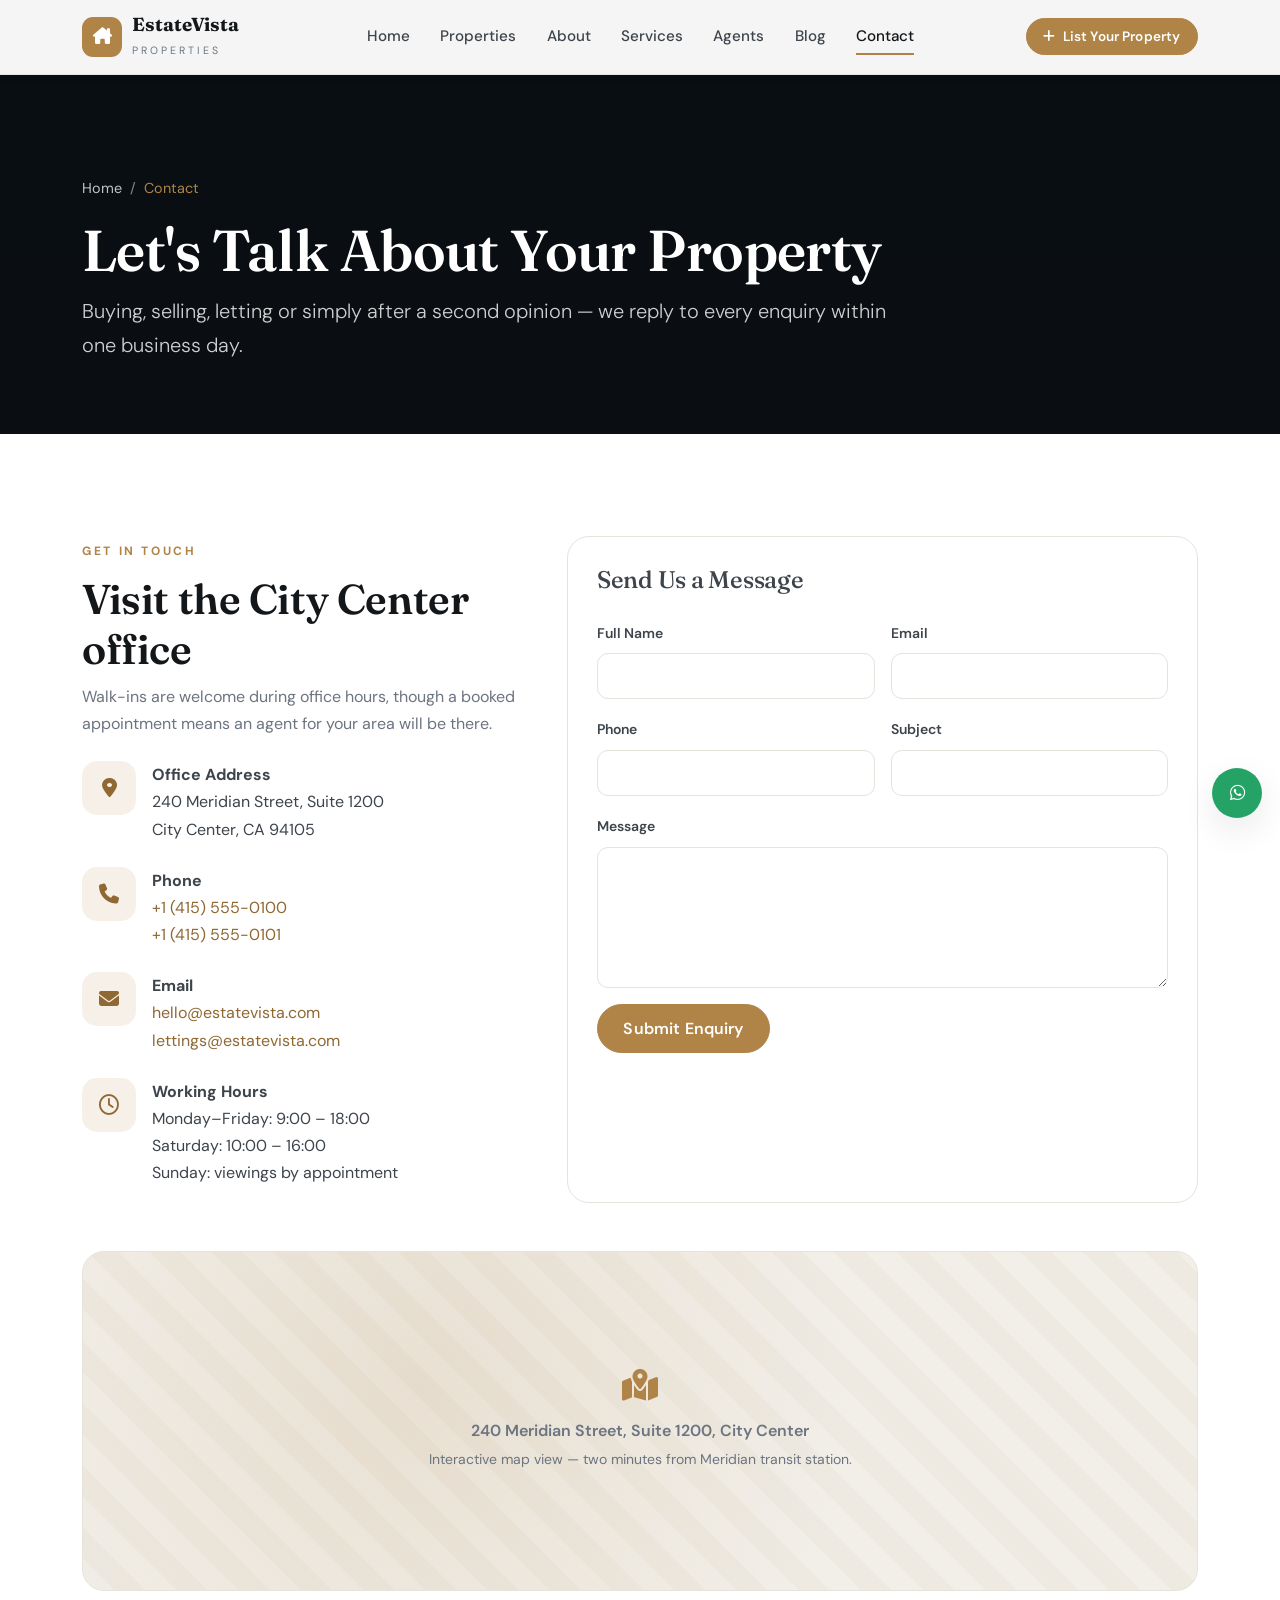
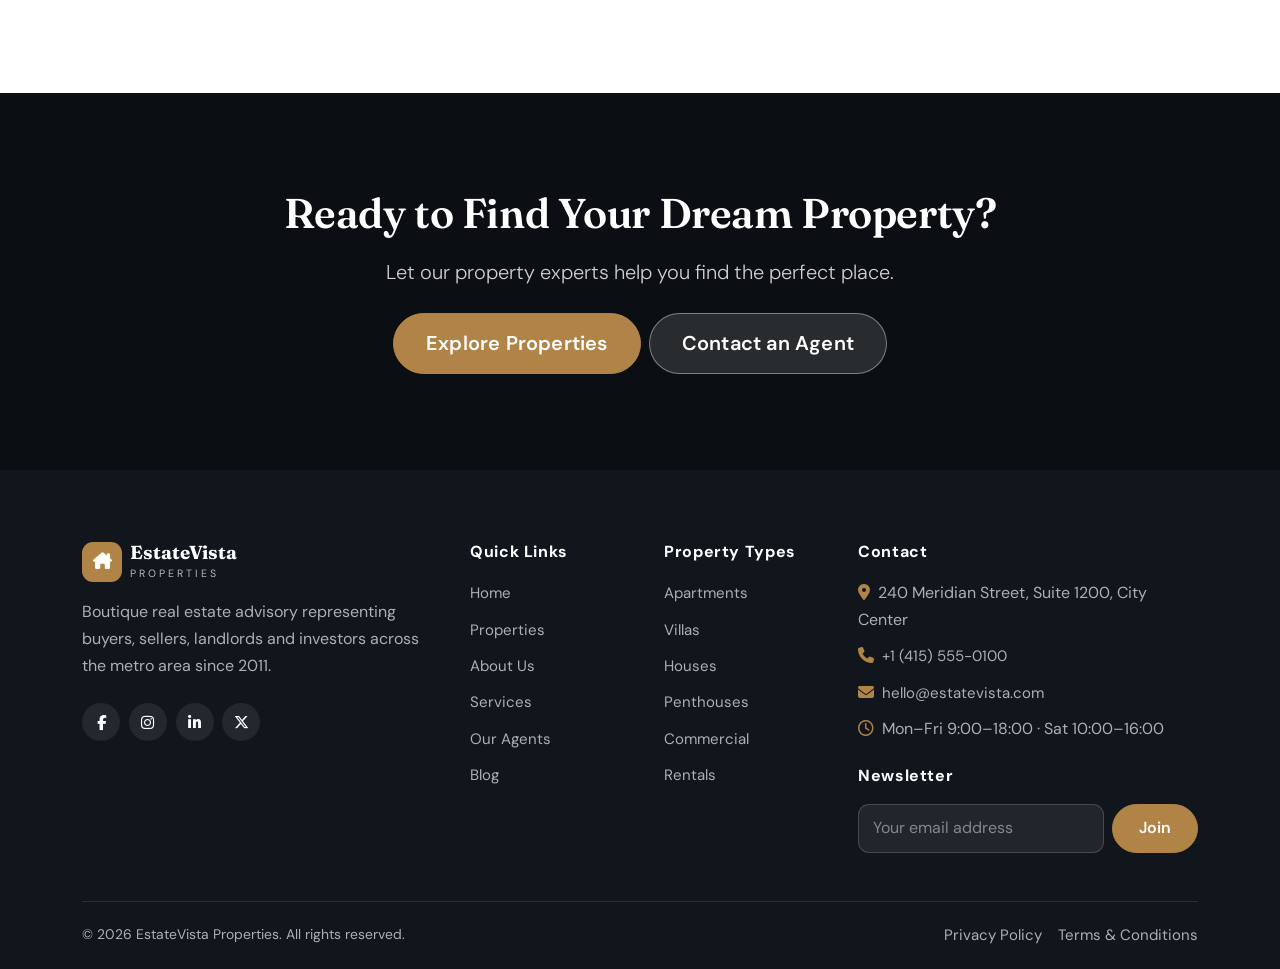
<file: contact.html>
<!DOCTYPE html>
<html lang="en">
<head>
<meta charset="utf-8">
<meta name="viewport" content="width=device-width, initial-scale=1">
<title>Contact Us — EstateVista Properties</title>
<meta name="description" content="Contact EstateVista Properties: 240 Meridian Street, Suite 1200, City Center. Call +1 (415) 555-0100 or send an enquiry and we will reply within one business day.">
<meta property="og:type" content="website">
<meta property="og:title" content="Contact EstateVista Properties">
<meta property="og:description" content="Office address, phone, email, working hours and enquiry form.">
<meta property="og:image" content="https://images.unsplash.com/photo-1524758631624-e2822e304c36?auto=format&fit=crop&w=1200&q=70">
<meta name="twitter:card" content="summary_large_image">
<link rel="preconnect" href="https://fonts.googleapis.com">
<link rel="preconnect" href="https://fonts.gstatic.com" crossorigin>
<link href="https://fonts.googleapis.com/css2?family=Fraunces:opsz,wght@9..144,400;9..144,600;9..144,700&family=DM+Sans:wght@400;500;600;700&display=swap" rel="stylesheet">
<link href="https://cdn.jsdelivr.net/npm/bootstrap@5.3.3/dist/css/bootstrap.min.css" rel="stylesheet">
<link href="https://cdnjs.cloudflare.com/ajax/libs/font-awesome/6.5.2/css/all.min.css" rel="stylesheet">
<link href="css/style.css" rel="stylesheet">
</head>
<body data-page="contact">
<header id="site-header"></header>

<main id="main">
  <section class="page-hero" style="background-image:url('https://images.unsplash.com/photo-1524758631624-e2822e304c36?auto=format&fit=crop&w=1600&q=70')">
    <div class="container">
      <nav aria-label="Breadcrumb">
        <ol class="breadcrumb breadcrumb-ev">
          <li class="breadcrumb-item"><a href="index.html">Home</a></li>
          <li class="breadcrumb-item active" aria-current="page">Contact</li>
        </ol>
      </nav>
      <h1>Let's Talk About Your Property</h1>
      <p class="lead mb-0" style="color:rgba(255,255,255,.8);max-width:58ch">Buying, selling, letting or simply after a second opinion — we reply to every enquiry within one business day.</p>
    </div>
  </section>

  <section class="section">
    <div class="container">
      <div class="row g-5">
        <div class="col-lg-5">
          <span class="eyebrow">Get In Touch</span>
          <h2>Visit the City Center office</h2>
          <p class="text-muted-2">Walk-ins are welcome during office hours, though a booked appointment means an agent for your area will be there.</p>
          <ul class="list-unstyled mt-4">
            <li class="d-flex gap-3 mb-4"><span class="ev-icon mb-0" style="flex:none"><i class="fa-solid fa-location-dot" aria-hidden="true"></i></span><span><strong class="d-block">Office Address</strong>240 Meridian Street, Suite 1200<br>City Center, CA 94105</span></li>
            <li class="d-flex gap-3 mb-4"><span class="ev-icon mb-0" style="flex:none"><i class="fa-solid fa-phone" aria-hidden="true"></i></span><span><strong class="d-block">Phone</strong><a href="tel:+14155550100">+1 (415) 555-0100</a><br><a href="tel:+14155550101">+1 (415) 555-0101</a></span></li>
            <li class="d-flex gap-3 mb-4"><span class="ev-icon mb-0" style="flex:none"><i class="fa-solid fa-envelope" aria-hidden="true"></i></span><span><strong class="d-block">Email</strong><a href="mailto:hello@estatevista.com">hello@estatevista.com</a><br><a href="mailto:lettings@estatevista.com">lettings@estatevista.com</a></span></li>
            <li class="d-flex gap-3"><span class="ev-icon mb-0" style="flex:none"><i class="fa-regular fa-clock" aria-hidden="true"></i></span><span><strong class="d-block">Working Hours</strong>Monday–Friday: 9:00 – 18:00<br>Saturday: 10:00 – 16:00<br>Sunday: viewings by appointment</span></li>
          </ul>
        </div>

        <div class="col-lg-7">
          <form class="ev-card" data-validate data-success="Thank you — your message is with our team and we will reply within one business day." novalidate>
            <h2 class="h4 mb-4">Send Us a Message</h2>
            <div class="row g-3">
              <div class="col-md-6">
                <label class="form-label small fw-semibold" for="cName">Full Name</label>
                <input class="form-control" id="cName" required>
                <div class="invalid-feedback">Please enter your name.</div>
              </div>
              <div class="col-md-6">
                <label class="form-label small fw-semibold" for="cEmail">Email</label>
                <input class="form-control" type="email" id="cEmail" required>
                <div class="invalid-feedback">Please enter a valid email address.</div>
              </div>
              <div class="col-md-6">
                <label class="form-label small fw-semibold" for="cPhone">Phone</label>
                <input class="form-control" type="tel" id="cPhone" required>
                <div class="invalid-feedback">Please enter a contact number.</div>
              </div>
              <div class="col-md-6">
                <label class="form-label small fw-semibold" for="contactSubject">Subject</label>
                <input class="form-control" id="contactSubject" required>
                <div class="invalid-feedback">Please add a subject.</div>
              </div>
              <div class="col-12">
                <label class="form-label small fw-semibold" for="cMessage">Message</label>
                <textarea class="form-control" id="cMessage" rows="5" required></textarea>
                <div class="invalid-feedback">Please write a short message.</div>
              </div>
              <div class="col-12"><button class="btn btn-ev" type="submit">Submit Enquiry</button></div>
              <div class="col-12"><div class="ev-alert" role="status"></div></div>
            </div>
          </form>
        </div>
      </div>

      <div class="map-placeholder mt-5">
        <div class="p-4">
          <i class="fa-solid fa-map-location-dot fa-2x text-accent mb-3" aria-hidden="true"></i>
          <p class="mb-1 fw-semibold">240 Meridian Street, Suite 1200, City Center</p>
          <p class="small mb-0">Interactive map view — two minutes from Meridian transit station.</p>
        </div>
      </div>
    </div>
  </section>

  <section class="cta-band" style="background-image:url('https://images.unsplash.com/photo-1512917774080-9991f1c4c750?auto=format&fit=crop&w=1600&q=70')">
    <div class="container text-center">
      <h2>Ready to Find Your Dream Property?</h2>
      <p class="lead mt-3 mb-4" style="color:rgba(255,255,255,.8)">Let our property experts help you find the perfect place.</p>
      <div class="d-flex flex-wrap justify-content-center gap-2">
        <a class="btn btn-ev btn-lg" href="properties.html">Explore Properties</a>
        <a class="btn btn-ev-light btn-lg" href="agents.html">Contact an Agent</a>
      </div>
    </div>
  </section>
</main>

<div id="site-footer"></div>
<script src="https://cdn.jsdelivr.net/npm/bootstrap@5.3.3/dist/js/bootstrap.bundle.min.js" defer></script>
<script src="js/data.js" defer></script>
<script src="js/script.js" defer></script>
</body>
</html>
</file>
<file: css/style.css>
/* ==========================================================================
   EstateVista Properties — Global Stylesheet
   Palette: warm neutrals + a single elegant accent (deep bronze/gold)
   ========================================================================== */

:root {
  --ev-ink: #14171a;
  --ev-ink-soft: #3d444b;
  --ev-muted: #6b7480;
  --ev-line: #e6e3dd;
  --ev-bg: #ffffff;
  --ev-bg-alt: #f7f5f1;
  --ev-bg-deep: #10161c;
  --ev-accent: #b08347;
  --ev-accent-dark: #8f6832;
  --ev-accent-soft: rgba(176, 131, 71, 0.12);
  --ev-radius: 14px;
  --ev-radius-lg: 22px;
  --ev-shadow-sm: 0 2px 10px rgba(20, 23, 26, 0.05);
  --ev-shadow: 0 12px 34px rgba(20, 23, 26, 0.09);
  --ev-shadow-lg: 0 26px 60px rgba(20, 23, 26, 0.16);
  --ev-transition: 0.35s cubic-bezier(0.22, 0.61, 0.36, 1);
}

* { box-sizing: border-box; }

html { scroll-behavior: smooth; }

body {
  font-family: "DM Sans", system-ui, -apple-system, "Segoe UI", sans-serif;
  color: var(--ev-ink-soft);
  background: var(--ev-bg);
  font-size: 1rem;
  line-height: 1.7;
  overflow-x: hidden;
  
}

h1, h2, h3, h4, h5, h6, .display-brand {
  font-family: "Fraunces", "Times New Roman", serif;
  color: var(--ev-ink);
  font-weight: 600;
  letter-spacing: -0.01em;
  line-height: 1.2;
}

h1 { font-size: clamp(2.1rem, 5vw, 3.6rem); }
h2 { font-size: clamp(1.7rem, 3.4vw, 2.6rem); }
h3 { font-size: clamp(1.25rem, 2.2vw, 1.6rem); }

a { color: var(--ev-accent-dark); text-decoration: none; transition: color var(--ev-transition); }
a:hover { color: var(--ev-accent); }

img { max-width: 100%; }

::selection { background: var(--ev-accent); color: #fff; }

:focus-visible {
  outline: 2px solid var(--ev-accent);
  outline-offset: 3px;
  border-radius: 4px;
}

.section { padding: clamp(3.5rem, 8vw, 6.5rem) 0; }
.section-alt { background: var(--ev-bg-alt); }
.section-dark { background: var(--ev-bg-deep); color: rgba(255, 255, 255, 0.78); }
.section-dark h1, .section-dark h2, .section-dark h3, .section-dark h4 { color: #fff; }

.eyebrow {
  display: inline-block;
  font-size: 0.75rem;
  letter-spacing: 0.22em;
  text-transform: uppercase;
  font-weight: 700;
  color: var(--ev-accent);
  margin-bottom: 0.85rem;
}

.section-sub { color: var(--ev-muted); max-width: 620px; }
.text-muted-2 { color: var(--ev-muted) !important; }
.text-accent { color: var(--ev-accent) !important; }
.bg-soft { background: var(--ev-bg-alt); }

/* ---------- Buttons ---------- */
.btn {
  border-radius: 999px;
  font-weight: 600;
  letter-spacing: 0.01em;
  padding: 0.72rem 1.6rem;
  transition: all var(--ev-transition);
}
.btn-ev {
  background: var(--ev-accent);
  border: 1px solid var(--ev-accent);
  color: #fff;
}
.btn-ev:hover, .btn-ev:focus {
  background: var(--ev-accent-dark);
  border-color: var(--ev-accent-dark);
  color: #fff;
  transform: translateY(-2px);
  box-shadow: 0 10px 24px rgba(176, 131, 71, 0.32);
}
.btn-ev-outline {
  background: transparent;
  border: 1px solid var(--ev-line);
  color: var(--ev-ink);
}
.btn-ev-outline:hover {
  border-color: var(--ev-accent);
  color: var(--ev-accent-dark);
  background: var(--ev-accent-soft);
}
.btn-ev-light {
  background: rgba(255, 255, 255, 0.12);
  border: 1px solid rgba(255, 255, 255, 0.4);
  color: #fff;
  backdrop-filter: blur(6px);
}
.btn-ev-light:hover { background: #fff; color: var(--ev-ink); }
.btn-sm { padding: 0.45rem 1.05rem; font-size: 0.85rem; }
.btn-lg { padding: 0.9rem 2rem; }

/* ---------- Navbar ---------- */
.ev-navbar {
  position: fixed;
  top: 0; left: 0; right: 0;
  z-index: 1040;
  padding: 1.1rem 0;
  transition: background var(--ev-transition), padding var(--ev-transition), box-shadow var(--ev-transition);
  background: transparent;
}
.ev-navbar .navbar-brand { display: flex; align-items: center; gap: 0.65rem; }
.ev-mark {
  width: 40px; height: 40px;
  border-radius: 11px;
  display: grid; place-items: center;
  background: var(--ev-accent);
  color: #fff;
  font-size: 1.05rem;
  flex: none;
}
.ev-brand-text { line-height: 1.1; }
.ev-brand-text strong {
  font-family: "Fraunces", serif;
  font-size: 1.18rem;
  color: #fff;
  display: block;
  transition: color var(--ev-transition);
}
.ev-brand-text span {
  font-size: 0.66rem;
  letter-spacing: 0.28em;
  text-transform: uppercase;
  color: rgba(255, 255, 255, 0.7);
  transition: color var(--ev-transition);
}
.ev-navbar .nav-link {
  color: rgba(255, 255, 255, 0.88);
  font-weight: 500;
  font-size: 0.95rem;
  padding: 0.5rem 0.95rem !important;
  position: relative;
  transition: color var(--ev-transition);
}
.ev-navbar .nav-link::after {
  content: "";
  position: absolute;
  left: 0.95rem; right: 0.95rem; bottom: 0.15rem;
  height: 2px;
  background: var(--ev-accent);
  transform: scaleX(0);
  transform-origin: left;
  transition: transform var(--ev-transition);
}
.ev-navbar .nav-link:hover, .ev-navbar .nav-link.active { color: #fff; }
.ev-navbar .nav-link.active::after { transform: scaleX(1); }
.ev-navbar .navbar-toggler {
  border: 1px solid rgba(255, 255, 255, 0.45);
  border-radius: 10px;
  padding: 0.4rem 0.6rem;
  color: #fff;
}
.ev-navbar .navbar-toggler:focus { box-shadow: none; }
.ev-navbar .dropdown-menu {
  border: 1px solid var(--ev-line);
  border-radius: var(--ev-radius);
  box-shadow: var(--ev-shadow);
  padding: 0.5rem;
  margin-top: 0.6rem;
}
.ev-navbar .dropdown-item {
  border-radius: 9px;
  padding: 0.5rem 0.85rem;
  font-size: 0.92rem;
  color: var(--ev-ink-soft);
}
.ev-navbar .dropdown-item:hover { background: var(--ev-accent-soft); color: var(--ev-accent-dark); }

/* Solid state (scrolled or inner pages) */
.ev-navbar.is-solid {
  background: rgba(255, 255, 255, 0.96);
  backdrop-filter: blur(12px);
  box-shadow: var(--ev-shadow-sm);
  padding: 0.65rem 0;
  border-bottom: 1px solid var(--ev-line);
}
.ev-navbar.is-solid .ev-brand-text strong { color: var(--ev-ink); }
.ev-navbar.is-solid .ev-brand-text span { color: var(--ev-muted); }
.ev-navbar.is-solid .nav-link { color: var(--ev-ink-soft); }
.ev-navbar.is-solid .nav-link:hover, .ev-navbar.is-solid .nav-link.active { color: var(--ev-ink); }
.ev-navbar.is-solid .navbar-toggler { border-color: var(--ev-line); color: var(--ev-ink); }

@media (max-width: 991.98px) {
  .ev-navbar .navbar-collapse {
    background: #fff;
    margin-top: 0.9rem;
    padding: 1rem;
    border-radius: var(--ev-radius);
    box-shadow: var(--ev-shadow);
    border: 1px solid var(--ev-line);
  }
  .ev-navbar .nav-link, .ev-navbar.is-solid .nav-link { color: var(--ev-ink-soft); }
  .ev-navbar .nav-link::after { display: none; }
  .ev-navbar .nav-link.active { color: var(--ev-accent-dark); }
}

/* Offset for pages without hero */
.page-offset { padding-top: 96px; }

/* ---------- Hero ---------- */
.ev-hero {
  position: relative;
  min-height: 92vh;
  display: flex;
  align-items: center;
  padding: 9rem 0 4rem;
  background: #0d1216 center/cover no-repeat;
  color: #fff;
}
.ev-hero::after {
  content: "";
  position: absolute; inset: 0;
  background: linear-gradient(100deg, rgba(9, 13, 17, 0.86) 0%, rgba(9, 13, 17, 0.6) 45%, rgba(9, 13, 17, 0.35) 100%);
}
.ev-hero > .container { position: relative; z-index: 2; }
.ev-hero h1 { color: #fff; max-width: 15ch; }
.ev-hero p.lead { color: rgba(255, 255, 255, 0.82); max-width: 56ch; }

.page-hero {
  position: relative;
  padding: 11rem 0 4.5rem;
  background: #0d1216 center/cover no-repeat;
  color: #fff;
}
.page-hero::after {
  content: "";
  position: absolute; inset: 0;
  background: linear-gradient(180deg, rgba(9, 13, 17, 0.85), rgba(9, 13, 17, 0.7));
}
.page-hero > .container { position: relative; z-index: 2; }
.page-hero h1 { color: #fff; }
.breadcrumb-ev { --bs-breadcrumb-divider-color: rgba(255,255,255,.5); font-size: 0.9rem; }
.breadcrumb-ev .breadcrumb-item, .breadcrumb-ev .breadcrumb-item a { color: rgba(255, 255, 255, 0.75); }
.breadcrumb-ev .breadcrumb-item.active { color: var(--ev-accent); }

/* ---------- Search panel ---------- */
.search-panel {
  background: rgba(255, 255, 255, 0.97);
  border-radius: var(--ev-radius-lg);
  box-shadow: var(--ev-shadow-lg);
  padding: 1.35rem;
  border: 1px solid rgba(255, 255, 255, 0.6);
}
.search-panel .form-label {
  font-size: 0.72rem;
  letter-spacing: 0.14em;
  text-transform: uppercase;
  font-weight: 700;
  color: var(--ev-muted);
  margin-bottom: 0.3rem;
}
.form-control, .form-select {
  border-radius: 11px;
  border: 1px solid var(--ev-line);
  padding: 0.62rem 0.85rem;
  color: var(--ev-ink);
  background-color: #fff;
}
.form-control:focus, .form-select:focus {
  border-color: var(--ev-accent);
  box-shadow: 0 0 0 3px var(--ev-accent-soft);
}
.ev-toggle-group .btn-check:checked + .btn {
  background: var(--ev-ink);
  border-color: var(--ev-ink);
  color: #fff;
}

/* ---------- Property cards ---------- */
.property-card {
  background: #fff;
  border: 1px solid var(--ev-line);
  border-radius: var(--ev-radius-lg);
  overflow: hidden;
  height: 100%;
  display: flex;
  flex-direction: column;
  transition: transform var(--ev-transition), box-shadow var(--ev-transition), border-color var(--ev-transition);
}
.property-card:hover {
  transform: translateY(-6px);
  box-shadow: var(--ev-shadow);
  border-color: transparent;
}
.property-media {
  position: relative;
  aspect-ratio: 4 / 3;
  overflow: hidden;
  background: var(--ev-bg-alt);
}
.property-media img {
  width: 100%; height: 100%;
  object-fit: cover;
  transition: transform 0.7s cubic-bezier(0.22, 0.61, 0.36, 1);
}
.property-card:hover .property-media img { transform: scale(1.07); }
.badge-stack { position: absolute; top: 0.9rem; left: 0.9rem; display: flex; gap: 0.4rem; flex-wrap: wrap; }
.ev-badge {
  font-size: 0.68rem;
  letter-spacing: 0.1em;
  text-transform: uppercase;
  font-weight: 700;
  padding: 0.35rem 0.7rem;
  border-radius: 999px;
  background: rgba(255, 255, 255, 0.95);
  color: var(--ev-ink);
}
.ev-badge.accent { background: var(--ev-accent); color: #fff; }
.ev-badge.dark { background: rgba(16, 22, 28, 0.85); color: #fff; }
.fav-btn {
  position: absolute; top: 0.8rem; right: 0.8rem;
  width: 38px; height: 38px;
  border-radius: 50%;
  border: none;
  background: rgba(255, 255, 255, 0.94);
  color: var(--ev-ink-soft);
  display: grid; place-items: center;
  transition: all var(--ev-transition);
}
.fav-btn:hover { background: #fff; color: var(--ev-accent); transform: scale(1.08); }
.fav-btn.is-active { background: var(--ev-accent); color: #fff; }
.property-body { padding: 1.25rem 1.3rem 1.4rem; display: flex; flex-direction: column; flex: 1; }
.property-price { font-family: "Fraunces", serif; font-size: 1.35rem; color: var(--ev-ink); font-weight: 600; }
.property-title { font-size: 1.12rem; margin: 0.35rem 0 0.25rem; }
.property-title a { color: var(--ev-ink); }
.property-title a:hover { color: var(--ev-accent-dark); }
.property-loc { font-size: 0.9rem; color: var(--ev-muted); }
.property-specs {
  display: flex; flex-wrap: wrap; gap: 1rem;
  border-top : 1px solid var(--ev-line);
  margin-top: 1rem; padding-top: 0.9rem;
  font-size: 0.86rem; color: var(--ev-muted);
}
.property-specs i { color: var(--ev-accent); margin-right: 0.35rem; }

/* List view */
.view-list .property-col { width: 100%; }
@media (min-width: 768px) {
  .view-list .property-card { flex-direction: row; }
  .view-list .property-media { width: 42%; aspect-ratio: auto; min-height: 240px; flex: none; }
}

/* ---------- Generic cards ---------- */
.ev-card {
  background: #fff;
  border: 1px solid var(--ev-line);
  border-radius: var(--ev-radius-lg);
  padding: 1.8rem;
  height: 100%;
  transition: transform var(--ev-transition), box-shadow var(--ev-transition);
}
.ev-card:hover { transform: translateY(-5px); box-shadow: var(--ev-shadow); }
.ev-icon {
  width: 54px; height: 54px;
  border-radius: 15px;
  display: grid; place-items: center;
  background: var(--ev-accent-soft);
  color: var(--ev-accent-dark);
  font-size: 1.25rem;
  margin-bottom: 1.1rem;
}

/* ---------- Stats / counters ---------- */
.stat-value {
  font-family: "Fraunces", serif;
  font-size: clamp(2rem, 4vw, 3rem);
  color: var(--ev-accent);
  font-weight: 600;
  line-height: 1;
}
.stat-label { font-size: 0.82rem; letter-spacing: 0.14em; text-transform: uppercase; color: var(--ev-muted); }
.section-dark .stat-label { color: rgba(255, 255, 255, 0.6); }

/* ---------- Location cards ---------- */
.location-card {
  position: relative;
  display: block;
  border-radius: var(--ev-radius-lg);
  overflow: hidden;
  min-height: 300px;
  color: #fff;
}
.location-card img { position: absolute; inset: 0; width: 100%; height: 100%; object-fit: cover; transition: transform 0.8s ease; }
.location-card::after {
  content: ""; position: absolute; inset: 0;
  background: linear-gradient(180deg, rgba(9,13,17,0) 30%, rgba(9,13,17,0.85) 100%);
}
.location-card:hover img { transform: scale(1.08); }
.location-card .loc-body { position: relative; z-index: 2; padding: 1.5rem; height: 100%; display: flex; flex-direction: column; justify-content: flex-end; }
.location-card h3 { color: #fff; margin-bottom: 0.15rem; }
.location-card p { color: rgba(255, 255, 255, 0.75); font-size: 0.9rem; margin: 0; }

/* ---------- Agents ---------- */
.agent-card {
  background: #fff;
  border: 1px solid var(--ev-line);
  border-radius: var(--ev-radius-lg);
  overflow: hidden;
  height: 100%;
  transition: transform var(--ev-transition), box-shadow var(--ev-transition);
}
.agent-card:hover { transform: translateY(-6px); box-shadow: var(--ev-shadow); }
.agent-media { position: relative; aspect-ratio: 1 / 1; overflow: hidden;  background: var(--ev-bg-alt); }
/* .agent-media img { width: 100%; height: 100%; object-fit: cover; object-position:top; transition: transform 0.7s ease; } */
.agent-media img {
    width: 100%;
    height: 100%;
    object-fit: cover;
    object-position: top;
    transition: transform 0.7s ease;
}
.agent-card:hover .agent-media img { transform: scale(1.06); }
.agent-social {
  position: absolute; left: 0; right: 0; bottom: 0;
  display: flex; justify-content: center; gap: 0.5rem;
  padding: 0.9rem;
  background: linear-gradient(180deg, rgba(9,13,17,0), rgba(9,13,17,0.8));
  transform: translateY(100%);
  transition: transform var(--ev-transition);
}
.agent-card:hover .agent-social, .agent-card:focus-within .agent-social { transform: translateY(0); }
.agent-social a {
  width: 36px; height: 36px; border-radius: 50%;
  display: grid; place-items: center;
  background: rgba(255,255,255,0.92); color: var(--ev-ink);
  font-size: 0.85rem;
}
.agent-social a:hover { background: var(--ev-accent); color: #fff; }

/* ---------- Testimonials ---------- */
.testimonial-card {
  background: #fff;
  border: 1px solid var(--ev-line);
  border-radius: var(--ev-radius-lg);
  padding: 2rem;
  height: 100%;
}
.stars { color: var(--ev-accent); font-size: 0.9rem; letter-spacing: 0.1em; }
.testi-avatar { width: 54px; height: 54px; border-radius: 50%; object-fit: cover; }
.carousel-nav-btn {
  width: 44px; height: 44px; border-radius: 50%;
  border: 1px solid var(--ev-line); background: #fff; color: var(--ev-ink);
  transition: all var(--ev-transition);
}
.carousel-nav-btn:hover { background: var(--ev-accent); border-color: var(--ev-accent); color: #fff; }

/* ---------- Blog ---------- */
.blog-card {
  background: #fff;
  border: 1px solid var(--ev-line);
  border-radius: var(--ev-radius-lg);
  overflow: hidden;
  height: 100%;
  display: flex; flex-direction: column;
  transition: transform var(--ev-transition), box-shadow var(--ev-transition);
}
.blog-card:hover { transform: translateY(-6px); box-shadow: var(--ev-shadow); }
.blog-media { aspect-ratio: 16 / 10; overflow: hidden; background: var(--ev-bg-alt); }
.blog-media img { width: 100%; height: 100%; object-fit: cover; transition: transform 0.7s ease; }
.blog-card:hover .blog-media img { transform: scale(1.06); }
.blog-meta { font-size: 0.8rem; color: var(--ev-muted); letter-spacing: 0.04em; }
.article-body { font-size: 1.03rem; }
.article-body h2, .article-body h3 { margin: 2rem 0 0.85rem; }
.article-body blockquote {
  border-left: 3px solid var(--ev-accent);
  padding: 0.4rem 0 0.4rem 1.4rem;
  margin: 1.8rem 0;
  font-family: "Fraunces", serif;
  font-size: 1.2rem;
  color: var(--ev-ink);
}

/* ---------- Gallery / lightbox ---------- */
.gallery-main {
  position: relative;
  border-radius: var(--ev-radius-lg);
  overflow: hidden;
  aspect-ratio: 16 / 10;
  background: var(--ev-bg-alt);
}
.gallery-main img { width: 100%; height: 100%; object-fit: cover; }
.gallery-arrow {
  position: absolute; top: 50%; transform: translateY(-50%);
  width: 44px; height: 44px; border-radius: 50%;
  border: none; background: rgba(255,255,255,0.92); color: var(--ev-ink);
  display: grid; place-items: center;
  transition: all var(--ev-transition);
}
.gallery-arrow:hover { background: var(--ev-accent); color: #fff; }
.gallery-arrow.prev { left: 1rem; }
.gallery-arrow.next { right: 1rem; }
.thumb-strip { display: grid; grid-template-columns: repeat(4, 1fr); gap: 0.7rem; margin-top: 0.7rem; }
.thumb-strip button {
  border: 2px solid transparent; padding: 0; border-radius: 12px; overflow: hidden;
  aspect-ratio: 4 / 3; background: none;
}
.thumb-strip button img { width: 100%; height: 100%; object-fit: cover; }
.thumb-strip button.is-active { border-color: var(--ev-accent); }

.lightbox {
  position: fixed; inset: 0; z-index: 2000;
  background: rgba(8, 11, 14, 0.94);
  display: none; align-items: center; justify-content: center;
  padding: 2rem;
}
.lightbox.is-open { display: flex; }
.lightbox img { max-width: 92vw; max-height: 84vh; border-radius: 12px; }
.lightbox-close {
  position: absolute; top: 1.5rem; right: 1.5rem;
  width: 46px; height: 46px; border-radius: 50%;
  border: 1px solid rgba(255,255,255,0.35); background: transparent; color: #fff;
}

/* ---------- Feature list ---------- */
.feature-item {
  display: flex; align-items: center; gap: 0.7rem;
  padding: 0.7rem 0.9rem;
  border: 1px solid var(--ev-line);
  border-radius: 12px;
  font-size: 0.92rem;
  background: #fff;
}
.feature-item i { color: var(--ev-accent); }

.spec-box {
  border: 1px solid var(--ev-line);
  border-radius: var(--ev-radius);
  padding: 1rem;
  text-align: center;
  background: #fff;
}
.spec-box i { color: var(--ev-accent); font-size: 1.1rem; }
.spec-box strong { display: block; color: var(--ev-ink); font-family: "Fraunces", serif; margin-top: 0.35rem; }
.spec-box span { font-size: 0.78rem; text-transform: uppercase; letter-spacing: 0.1em; color: var(--ev-muted); }

.map-placeholder {
  border-radius: var(--ev-radius-lg);
  overflow: hidden;
  border: 1px solid var(--ev-line);
  min-height: 340px;
  background:
    radial-gradient(circle at 30% 40%, rgba(176,131,71,0.14), transparent 55%),
    repeating-linear-gradient(45deg, #f2efe9 0 22px, #eeeae2 22px 44px);
  display: grid; place-items: center; text-align: center; color: var(--ev-muted);
}

.sticky-side { position: sticky; top: 110px; }

/* ---------- CTA ---------- */
.cta-band {
  position: relative;
  background: #10161c center/cover no-repeat;
  color: #fff;
  padding: clamp(3.5rem, 8vw, 6rem) 0;
}
.cta-band::after { content: ""; position: absolute; inset: 0; background: rgba(9, 13, 17, 0.78); }
.cta-band > .container { position: relative; z-index: 2; }
.cta-band h2 { color: #fff; }

/* ---------- Footer ---------- */
.ev-footer { background: var(--ev-bg-deep); color: rgba(255, 255, 255, 0.66); padding-top: 4.5rem; }
.ev-footer h5 { color: #fff; font-size: 1rem; margin-bottom: 1.15rem; font-family: "DM Sans", sans-serif; font-weight: 700; letter-spacing: 0.04em; }
.ev-footer a { color: rgba(255, 255, 255, 0.66); font-size: 0.94rem; }
.ev-footer a:hover { color: var(--ev-accent); }
.ev-footer ul { list-style: none; padding: 0; margin: 0; }
.ev-footer li + li { margin-top: 0.55rem; }
.footer-bottom { border-top: 1px solid rgba(255, 255, 255, 0.1); margin-top: 3rem; padding: 1.3rem 0; font-size: 0.87rem; }
.social-row { display: flex; gap: 0.55rem; }
.social-row a {
  width: 38px; height: 38px; border-radius: 50%;
  display: grid; place-items: center;
  background: rgba(255, 255, 255, 0.08);
  color: #fff;
  transition: all var(--ev-transition);
}
.social-row a:hover { background: var(--ev-accent); transform: translateY(-3px); }
.newsletter-form .form-control {
  background: rgba(255, 255, 255, 0.07);
  border-color: rgba(255, 255, 255, 0.16);
  color: #fff;
}
.newsletter-form .form-control::placeholder { color: rgba(255, 255, 255, 0.45); }

/* ---------- Floating buttons ---------- */
.float-stack {
  position: fixed; right: 1.1rem; bottom: 1.4rem; z-index: 1050;
  display: flex; flex-direction: column; gap: 0.6rem;
}
.float-btn {
  width: 50px; height: 50px; border-radius: 50%;
  border: none; display: grid; place-items: center;
  box-shadow: var(--ev-shadow);
  color: #fff; font-size: 1.1rem;
  transition: transform var(--ev-transition), opacity var(--ev-transition);
}
.float-btn:hover { transform: translateY(-3px); color: #fff; }
.float-whatsapp { background: #25a366; }
.float-top { background: var(--ev-ink); opacity: 0; pointer-events: none; }
.float-top.is-visible { opacity: 1; pointer-events: auto; }

/* ---------- Scroll reveal ---------- */
.reveal { opacity: 0; transform: translateY(26px); transition: opacity 0.7s ease, transform 0.7s cubic-bezier(0.22,0.61,0.36,1); }
.reveal.is-visible { opacity: 1; transform: none; }
@media (prefers-reduced-motion: reduce) {
  .reveal { opacity: 1; transform: none; transition: none; }
  html { scroll-behavior: auto; }
  * { animation-duration: 0.01ms !important; transition-duration: 0.01ms !important; }
}

/* ---------- Alerts ---------- */
.ev-alert {
  border-radius: 12px;
  border: 1px solid var(--ev-line);
  padding: 0.85rem 1rem;
  font-size: 0.92rem;
  display: none;
}
.ev-alert.show { display: block; }
.ev-alert.ok { background: #eef7f0; border-color: #c8e5cf; color: #1f6b38; }
.ev-alert.err { background: #fdf0ef; border-color: #f3cfcb; color: #983029; }
.invalid-feedback.d-block { font-size: 0.83rem; }

/* ---------- Misc ---------- */
.divider { height: 1px; background: var(--ev-line); border: 0; opacity: 1; }
.rounded-ev { border-radius: var(--ev-radius-lg); }
.img-cover { width: 100%; height: 100%; object-fit: cover; }
.ratio-portrait { aspect-ratio: 3 / 4; }
.list-check { list-style: none; padding: 0; }
.list-check li { position: relative; padding-left: 1.85rem; margin-bottom: 0.65rem; }
.list-check li::before {
  content: "\f00c"; font-family: "Font Awesome 6 Free"; font-weight: 900;
  position: absolute; left: 0; top: 0.15rem; color: var(--ev-accent); font-size: 0.82rem;
}
.skip-link {
  position: absolute; left: -9999px; top: 0; z-index: 3000;
  background: var(--ev-ink); color: #fff; padding: 0.75rem 1.2rem; border-radius: 0 0 10px 0;
}
.skip-link:focus { left: 0; color: #fff; }

@media (max-width: 768px) {
body {
  font-family: "DM Sans", system-ui, -apple-system, "Segoe UI", sans-serif;
  
  overflow-x: hidden !important;
  }
}
</file>
